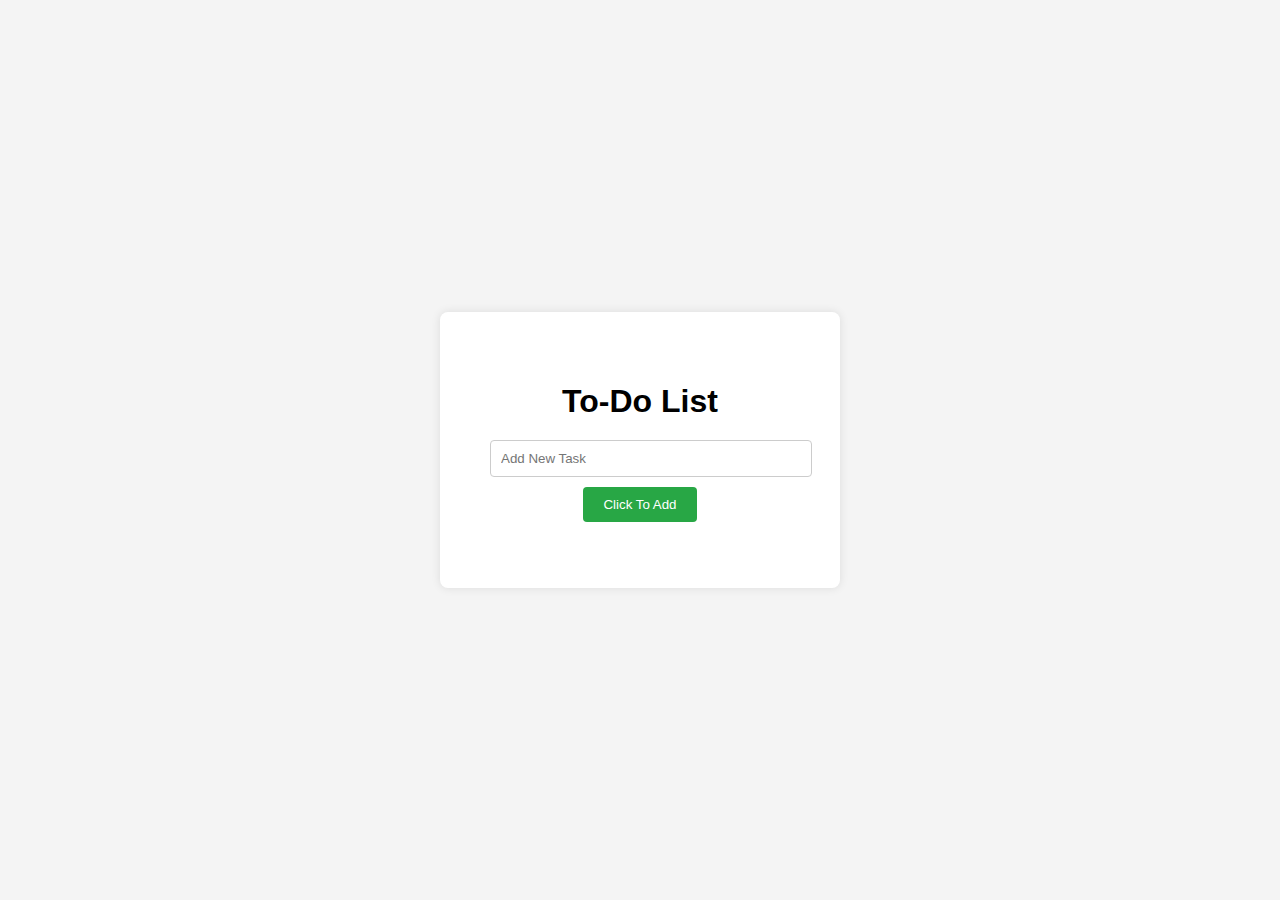
<file: index.html>
<!DOCTYPE html>
<html lang="hi">
<head>
    <meta charset="UTF-8">
    <meta name="viewport" content="width=device-width, initial-scale=1.0">
    <title>To-Do List</title>
    <link rel="stylesheet" href="style.css">
</head>
<body>
    <div class="container">
        <h1>To-Do List</h1>
        <input type="text" id="taskInput" placeholder="Add New Task">
        <button id="addTaskBtn">Click To Add</button>
        <ul id="taskList"></ul>
    </div>



    <script src="script.js"></script>
</body>
</html>
</file>
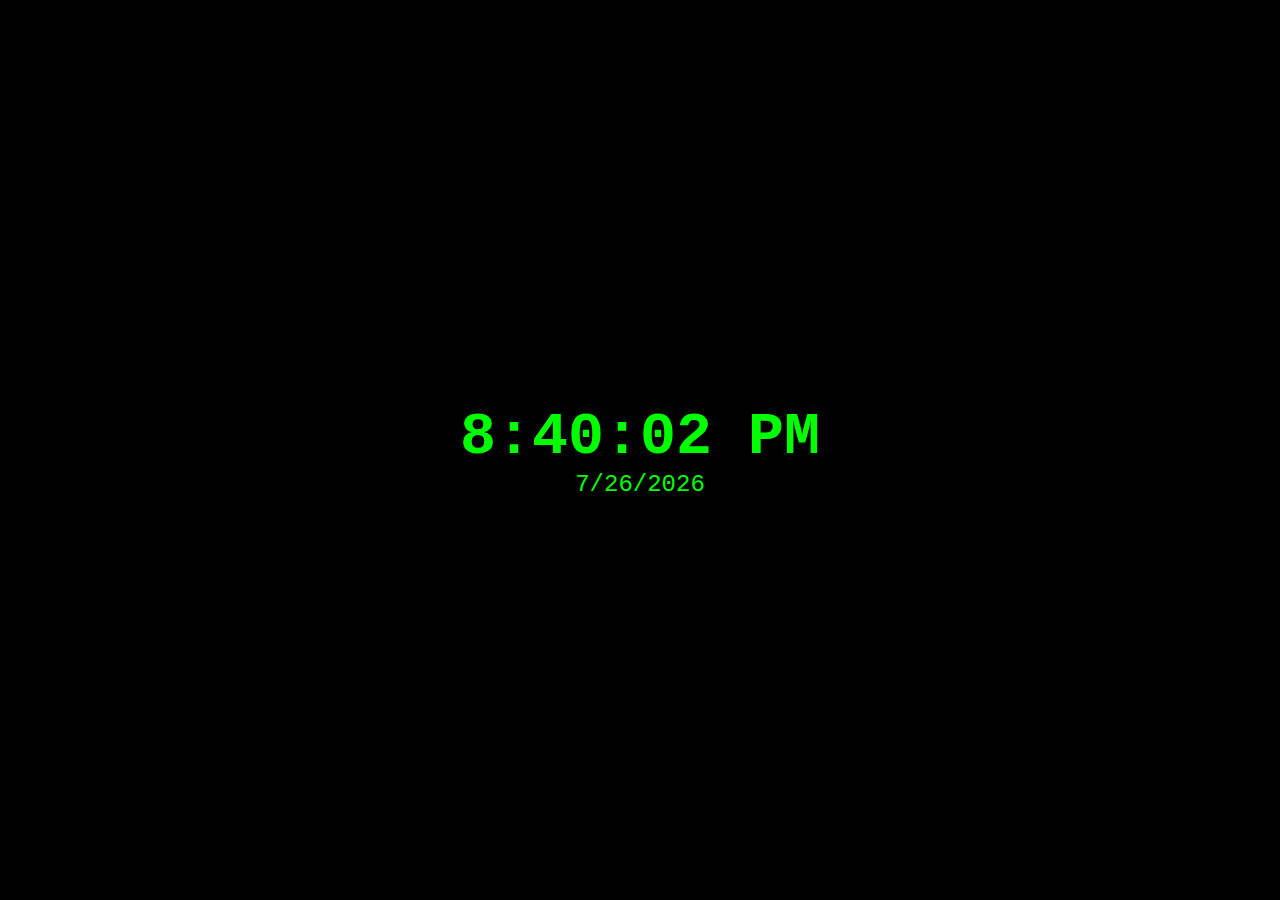
<file: digital clock/index.html>
<!DOCTYPE html>
<html lang="hi">
<head>
    <meta charset="UTF-8">
    <meta name="viewport" content="width=device-width, initial-scale=1.0">
    <title>Digital Clock</title>
    <link rel="stylesheet" href="style.css">
</head>
<body>
    <div class="clock">
        <h1 id="time"></h1>
        <p id="date"></p>
    </div>
    <script src="scirpt.js"></script>
</body>
</html>
</file>
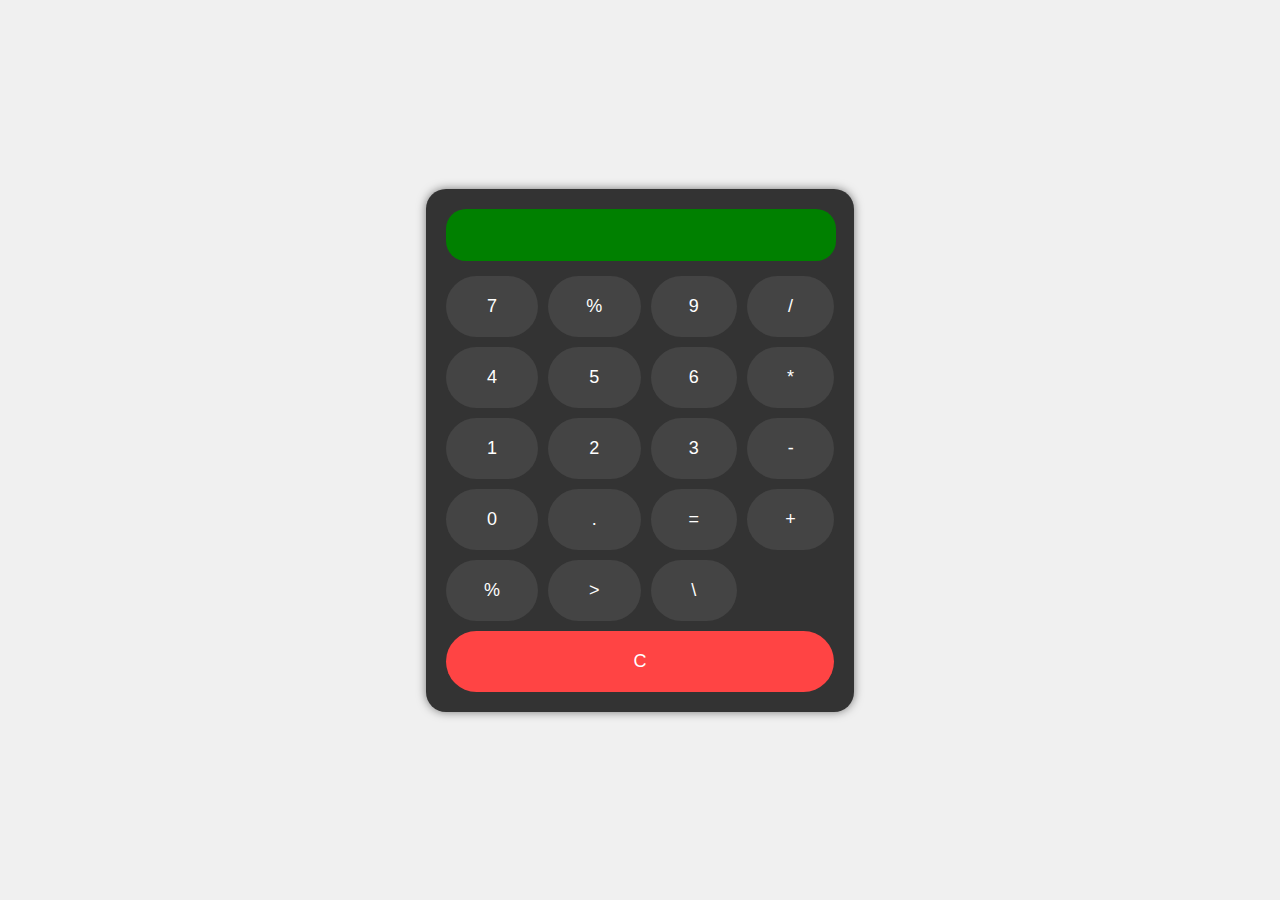
<file: calculator/calcu.html>
<!DOCTYPE html>
<html lang="hi">
<head>
    <meta charset="UTF-8">
    <meta name="viewport" content="width=device-width, initial-scale=1.0">
    <title>Calculator</title>
    <link rel="stylesheet" href="caluc.css">
</head>
<body>
    <div class="calculator">
        <input type="text" id="display" disabled>
        <div class="buttons">
            <button>7</button>
            <button>%</button>
            <button>9</button>
            <button>/</button>
            <button>4</button>
            <button>5</button>
            <button>6</button>
            <button>*</button>
            <button>1</button>
            <button>2</button>
            <button>3</button>
            <button>-</button>
            <button>0</button>
            <button>.</button>
            <button>=</button>
            <button>+</button>
            <button>%</button>
            <button>></button>
            <button>\</button>
            <button id="clear">C</button>
        </div>
    </div>
    <script src="calcu.js"></script>
</body>
</html>
</file>
<file: style.css>
body {
  font-family: Arial, sans-serif;
  background-color: #f4f4f4;
  display: flex;
  justify-content: center;
  align-items: center;
  height: 100vh;
  margin: 0;
}

.container {
  background: white;
  padding: 50px;
  border-radius: 8px;
  box-shadow: 0 0 10px rgba(0, 0, 0, 0.1);
  width: 300px;
  text-align: center;
}

h1 {
  margin-bottom: 20px;
}

input {
  width: 100%;
  padding: 10px;
  margin-bottom: 10px;
  border: 1px solid #ccc;
  border-radius: 4px;
}

button {
  padding: 10px 20px;
  background-color: #28a745;
  color: white;
  border: none;
  border-radius: 4px;
  cursor: pointer;
}

button:hover {
  background-color: #218838;
}

ul {
  list-style-type: none;
  padding: 0;
}

li {
  background: #f8f9fa;
  padding: 10px;
  margin-bottom: 5px;
  border-radius: 4px;
  display: flex;
  justify-content: space-between;
  align-items: center;
}

li.completed {
  text-decoration: line-through;
  color: #6c757d;
}

li button {
  background: #dc3545;
  border: none;
  color: white;
  padding: 5px 10px;
  border-radius: 4px;
  cursor: pointer;
}
</file>
<file: digital clock/style.css>
body {
  display: flex;
  justify-content: center;
  align-items: center;
  height: 100vh;
  background-color: #000;
  color: #0f0;
  font-family: 'Courier New', Courier, monospace;
  margin: 0;
}

.clock {
  text-align: center;
}

#time {
  font-size: 60px;
  margin: 0;
}

#date {
  font-size: 24px;
  margin: 0;
}
</file>
<file: calculator/caluc.css>
body {
  display: flex;
  justify-content: center;
  align-items: center;
  height: 100vh;
  background-color: #f0f0f0;
  margin: 0;
  font-family: Arial, sans-serif;
}

.calculator {
  background: #333;
  padding: 20px;
  border-radius: 20px;
  box-shadow: 0 0 10px rgba(0, 0, 0, 0.5);
}

#display {
  width: 100%;
  height: 50px;
  background: green;
  color: gold;
  border: none;
  text-align: right;
  padding: 1px;
  font-size: 30px;
  border-radius: 20px;
  margin-bottom: 15px;
}

.buttons {
  display: grid;
  /* grid-template-columns: repeat(4, 1fr); */
  gap: 10px;
}

button {
  padding: 20px;
  font-size: 18px;
  background: #444;
  color: white;
  border: none;
  border-radius: 50px;
  cursor: pointer;
}

button:hover {
  background: #555;
  font-size: 22px;
  background-color: aqua;
  color: black;
}

#clear {
  grid-column: span 4;
  background: #ff4444;
}

#clear:hover {
  background: black;
  color: white;
  font-size: 22px;
}
</file>
